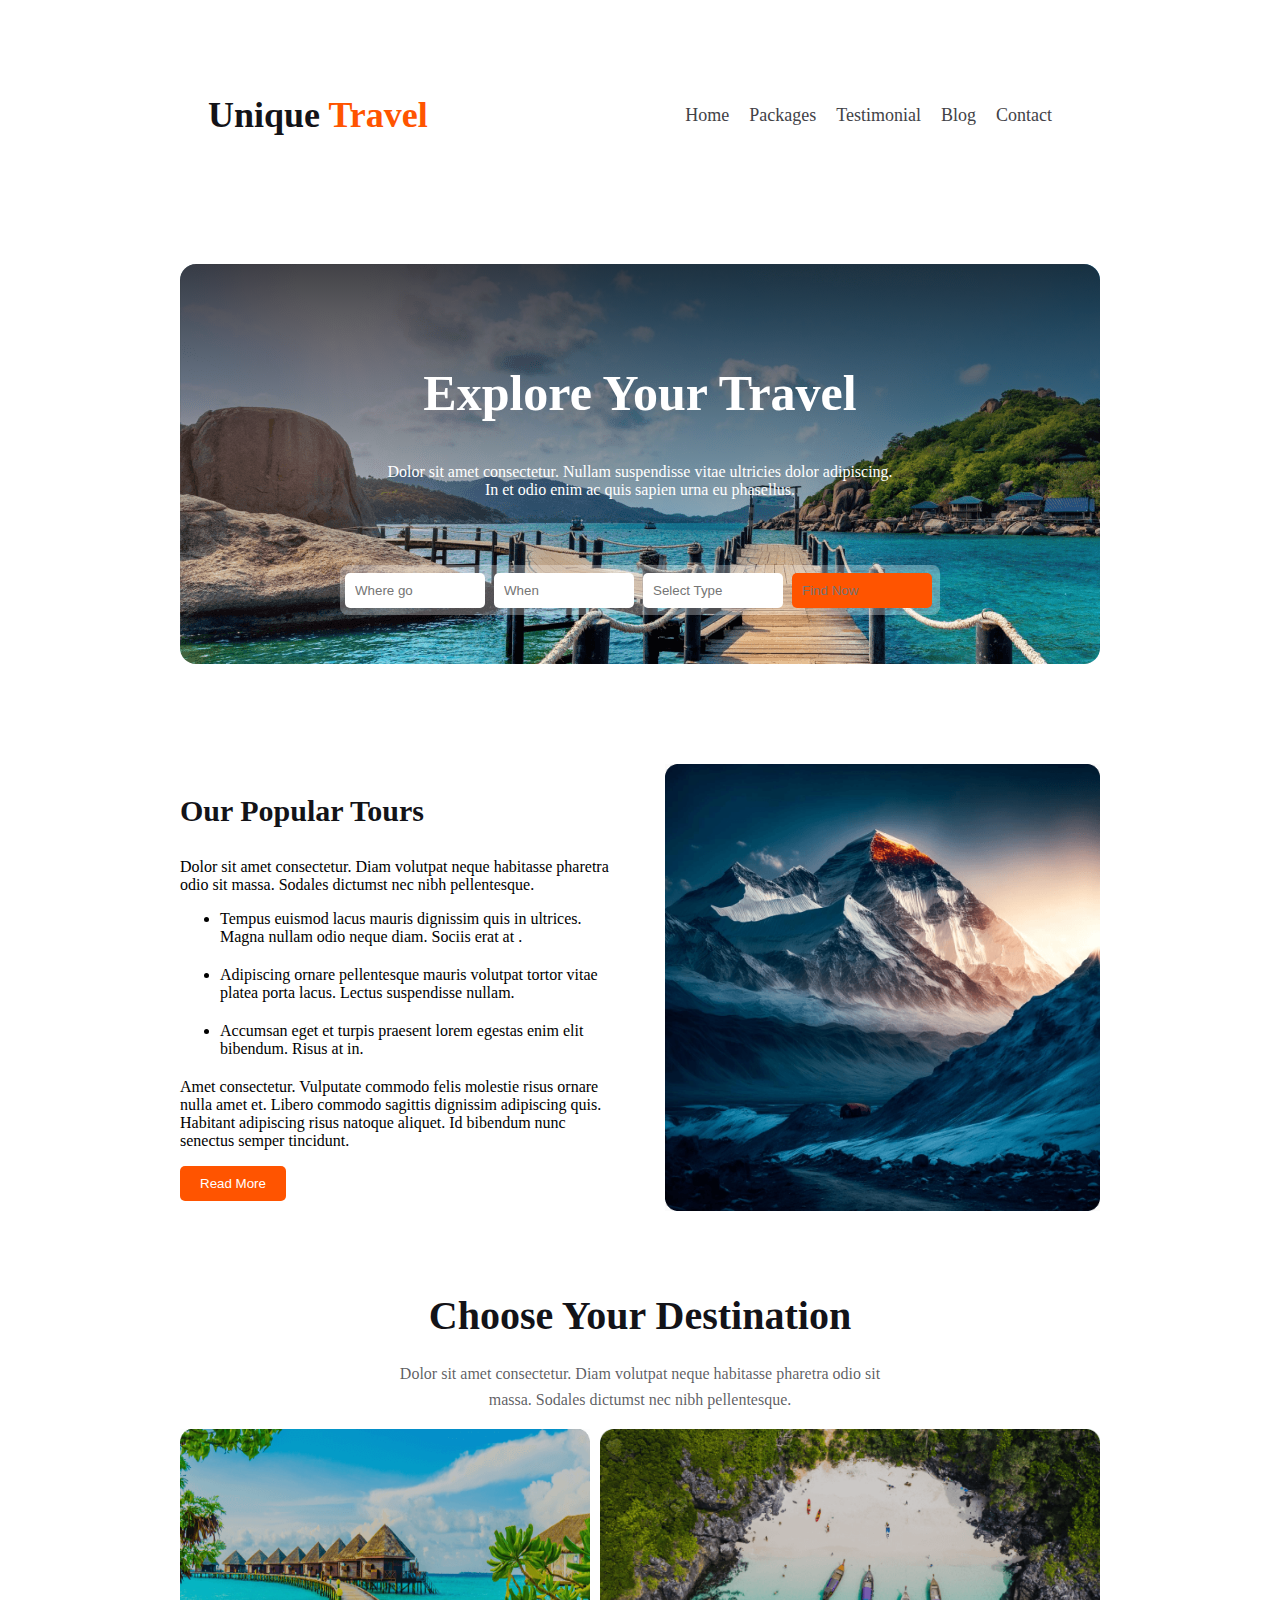
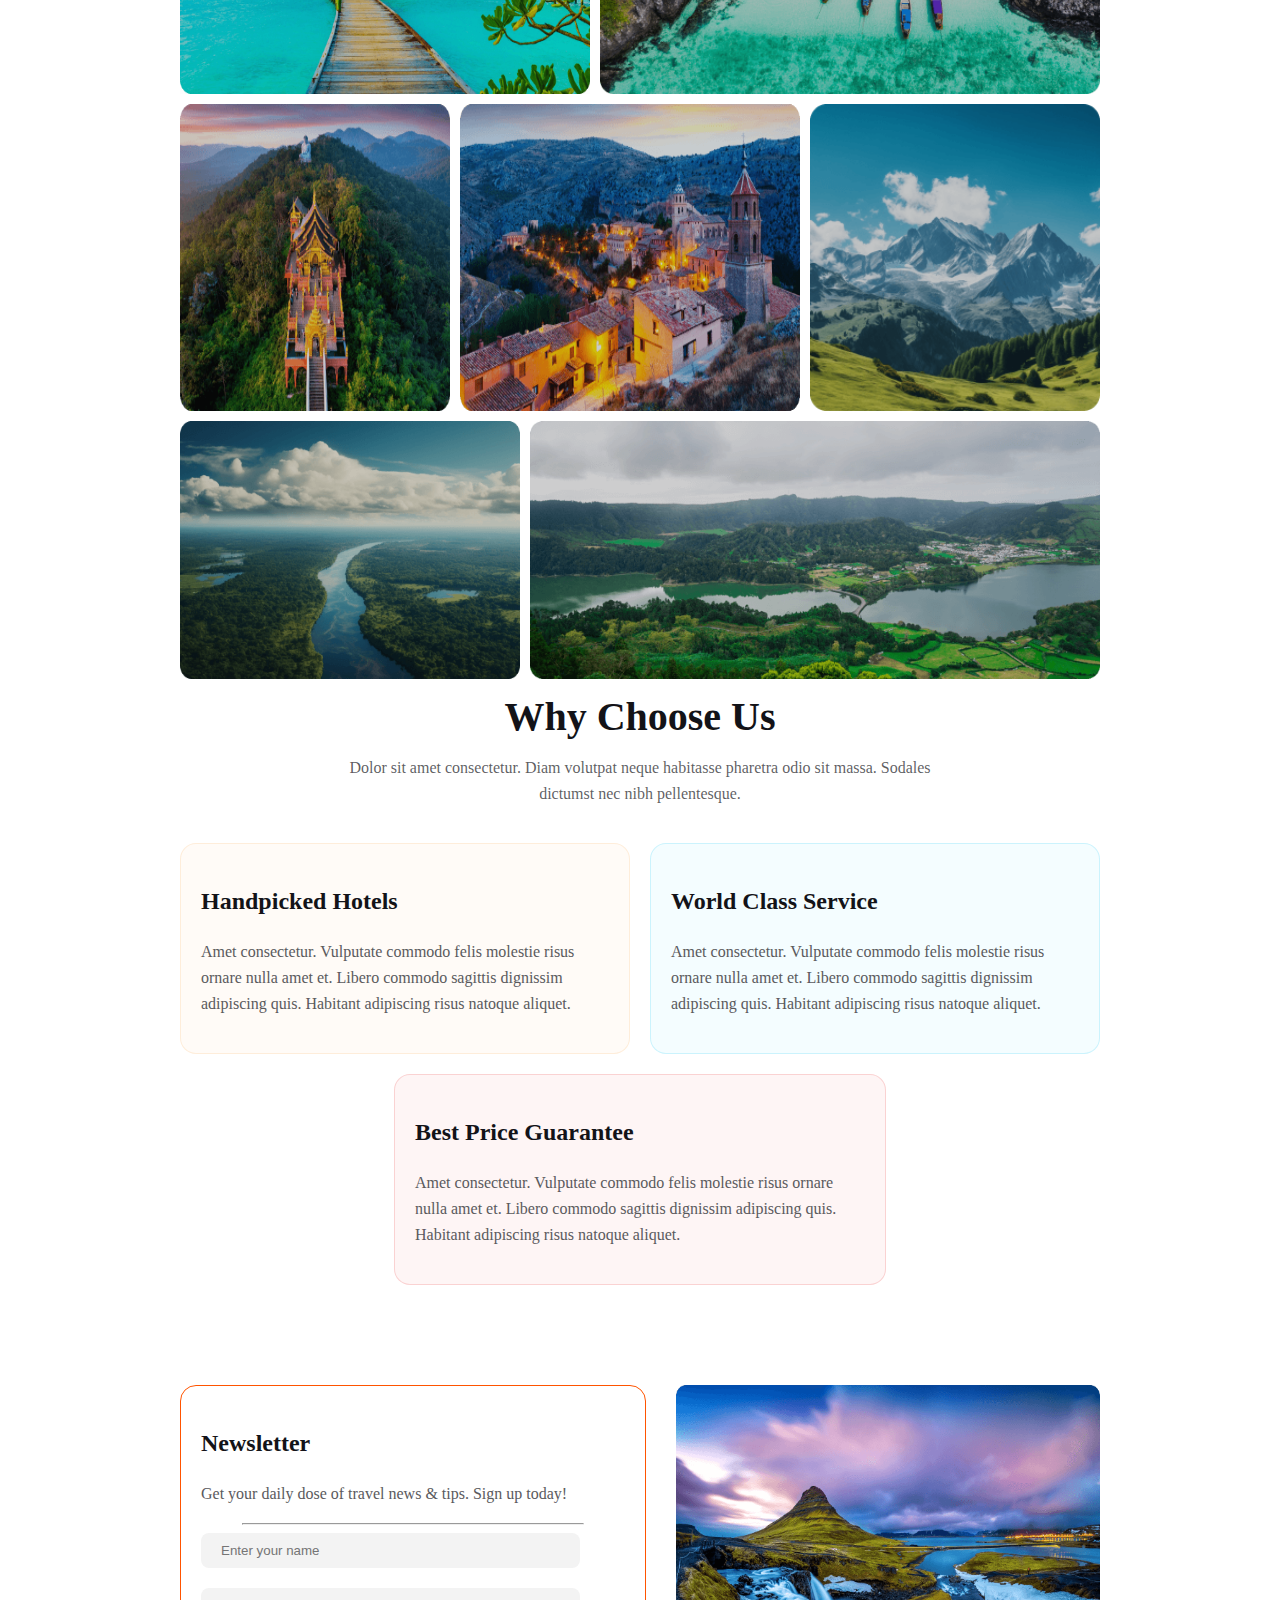
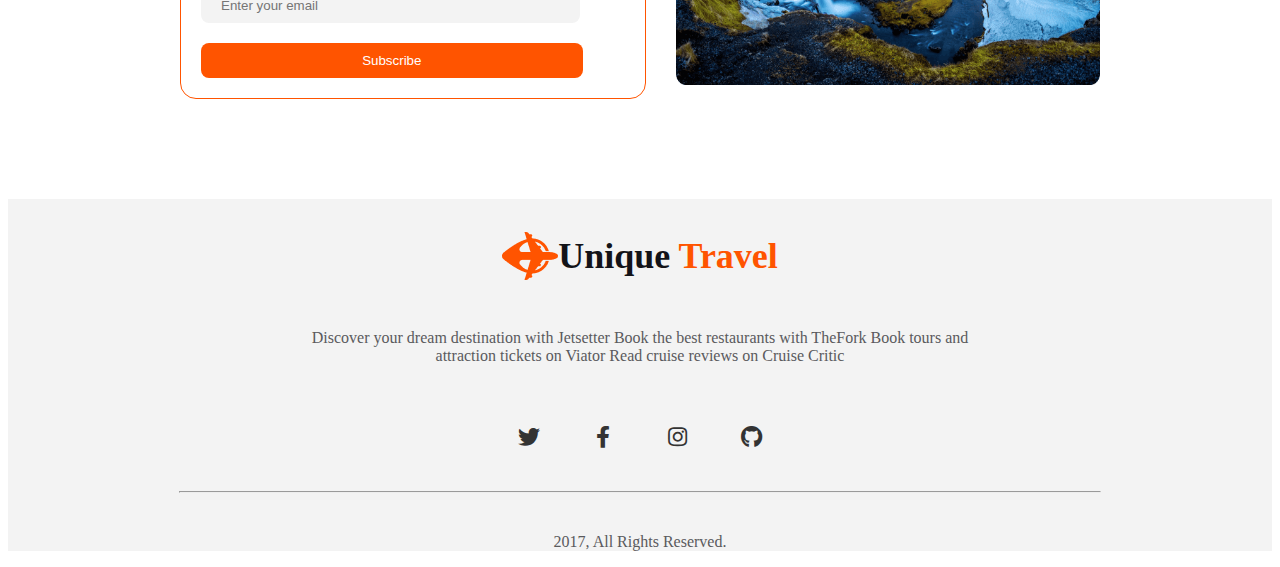
<file: index.html>
<!DOCTYPE html>
<html lang="en">
<head>
    <meta charset="UTF-8">
    <meta name="viewport" content="width=device-width, initial-scale=1.0">
    <title>Unique-Travel</title>
    <!-- Font Awesome 5.15.1 CSS -->
<link rel='stylesheet' href='https://cdnjs.cloudflare.com/ajax/libs/font-awesome/5.15.1/css/all.min.css'>

    <link rel="stylesheet" href="style.css">

</head>
<body>
    <nav>
        <div class="manu">
            <!-- <img src="Images/Group 40071 (2).png" alt=""> -->
            <h3>Unique <span class="unique">Travel</span></h3>
            <ul>
                <li><a href="">Home</a></li>
                <li><a href="">Packages</a></li>
                <li><a href="">Testimonial</a></li>
                <li><a href="">Blog</a></li>
                <li><a href="">Contact</a></li>
            </ul>
        </div>
        <div class="banner main-section">
            <div class="banner-back">
                <h2>Explore Your Travel</h2>
                <p>Dolor sit amet consectetur. Nullam suspendisse vitae ultricies dolor adipiscing. In et odio enim ac quis sapien urna eu phasellus.</p>
                <div class="serch">
                    <input type="text" placeholder="Where go">
                    <input type="text" placeholder="When">
                    <input type="text" placeholder="Select Type">
                    <input id="last" type="text" placeholder="Find Now">  
                </div>
            </div>
        </div>
    </nav>
    <section class="main-section">
        <div class="main">
                <div class="Tours-section">
                    <h3>Our Popular Tours</h3>
                    <p>Dolor sit amet consectetur. Diam volutpat neque habitasse pharetra odio sit massa. Sodales dictumst nec nibh pellentesque.</p>
                    <ul>
                        <li>Tempus euismod lacus mauris dignissim quis in ultrices. Magna nullam odio neque diam. Sociis erat at .</li>
                        <li>Adipiscing ornare pellentesque mauris volutpat tortor vitae platea porta lacus. Lectus suspendisse nullam.</li>
                        <li> Accumsan eget et turpis praesent lorem egestas enim elit bibendum. Risus at in.</li>
                    </ul>
                    <p>Amet consectetur. Vulputate commodo felis molestie risus 
                        ornare nulla amet et. Libero commodo sagittis dignissim adipiscing quis. Habitant adipiscing risus natoque aliquet. Id bibendum nunc senectus semper tincidunt. </p>
                        <button class="btn">Read More</button>
                </div>
                <div class="Tours-img">
                    <img src="Images/Rectangle 4.png" alt="">
                </div>
        </div>
    </section>
    <section class="main-section">
        <div class="Destination">
            <h3>Choose Your Destination</h3>
            <p>Dolor sit amet consectetur. Diam volutpat neque habitasse pharetra odio sit massa. Sodales dictumst nec nibh pellentesque.</p>
            <div class="Destination-img">
                <div class="grid-item-1">
                    <img src="Images/Rectangle 5.png" alt="">
                </div>
                <div class="grid-item-2">
                    <img src="Images/Rectangle 8.png" alt="">
                </div>
                <div class="grid-item-3">
                    <img src="Images/Rectangle 6.png" alt="">
                </div>
                <div class="grid-item-4">
                    <img src="Images/Rectangle 7.png" alt="">
                </div>
                <div class="grid-item-5">
                    <img src="Images/Rectangle 9.png" alt="">
                </div>
                <div class="grid-item-6">
                    <img src="Images/Rectangle 11.png" alt="">
                </div>
                <div class="grid-item-7">
                    <img src="Images/Rectangle 10.png" alt="">
                </div>
            </div>
           
        </div>
    </section>
    <section class="main-section">
        <div class="Choose-Us">
            <h2>Why Choose Us</h2>
            <p>Dolor sit amet consectetur. Diam volutpat neque habitasse pharetra odio sit massa. Sodales dictumst nec nibh pellentesque.</p>
            <div class="Choose-service">
                <div class="Handpicked-Hotels">
                    
                    <h3>Handpicked Hotels</h3>
                    <p>Amet consectetur. Vulputate commodo felis molestie risus  ornare nulla amet et. Libero commodo sagittis dignissim adipiscing quis. Habitant adipiscing risus natoque aliquet. </p>
                </div>
                <div class="Class-Service">
                    <h3>World Class Service</h3>
                    <p>Amet consectetur. Vulputate commodo felis molestie risus  ornare nulla amet et. Libero commodo sagittis dignissim adipiscing quis. Habitant adipiscing risus natoque aliquet.  </p>
                </div>
            </div>
            <div class="Guarantee">
                <h3>Best Price Guarantee</h3>
                <p>Amet consectetur. Vulputate commodo felis molestie risus  ornare nulla amet et. Libero commodo sagittis dignissim adipiscing quis. Habitant adipiscing risus natoque aliquet.</p>
            </div>
        </div>
    </section>
    <section class="main-section">
        <div class="Newsletter">
            <div class="travel-news">
                <h3>Newsletter</h3>
                <p>Get your daily dose of travel news & tips. Sign up today!</p>
                <hr>
                <input type="text" placeholder="Enter your name">
                <input type="email" name="" id="" placeholder="Enter your email">
                <button type="submit" >Subscribe</button>
            </div>
            <div class="travel-img">
                <img src="Images/Rectangle 8 (1).png" alt="">
                    <!-- <div class="descound">
                        <p>Travel.com</p>
                        <h2>Save up to 70%</h2>
                    </div> -->
            </div>
        </div>
    </section>
    <footer class="all-footer">
        <div class="footer-titel">
            <img src="Images/Group 40071 (2).png" alt="">
            <h3>Unique <span class="unique">Travel</span></h3>
            
        </div>
        <p>Discover your dream destination with Jetsetter
            Book the best restaurants with TheFork
            Book tours and attraction tickets on Viator
            Read cruise reviews on Cruise Critic </p>
        <div class="social-icon">
                
                <a href="#" class="icon twitter">
                  <div class="tooltip">Twitter</div>
                  <span><i class="fab fa-twitter"></i></span>
                </a>
                <a href="#" class="icon facebook">
                    <div class="tooltip">Facebook</div>
                    <span><i class="fab fa-facebook-f"></i></span>
                  </a>
                <a href="#" class="icon instagram">
                  <div class="tooltip">Instagram</div>
                  <span><i class="fab fa-instagram"></i></span>
                </a>
                <a href="#" class="icon github">
                  <div class="tooltip">Github</div>
                  <span><i class="fab fa-github"></i></span>
                </a>
        </div>
        <hr class="end">
        <p>2017, All Rights Reserved.</p>
    </footer>
</body>
</html>
</file>
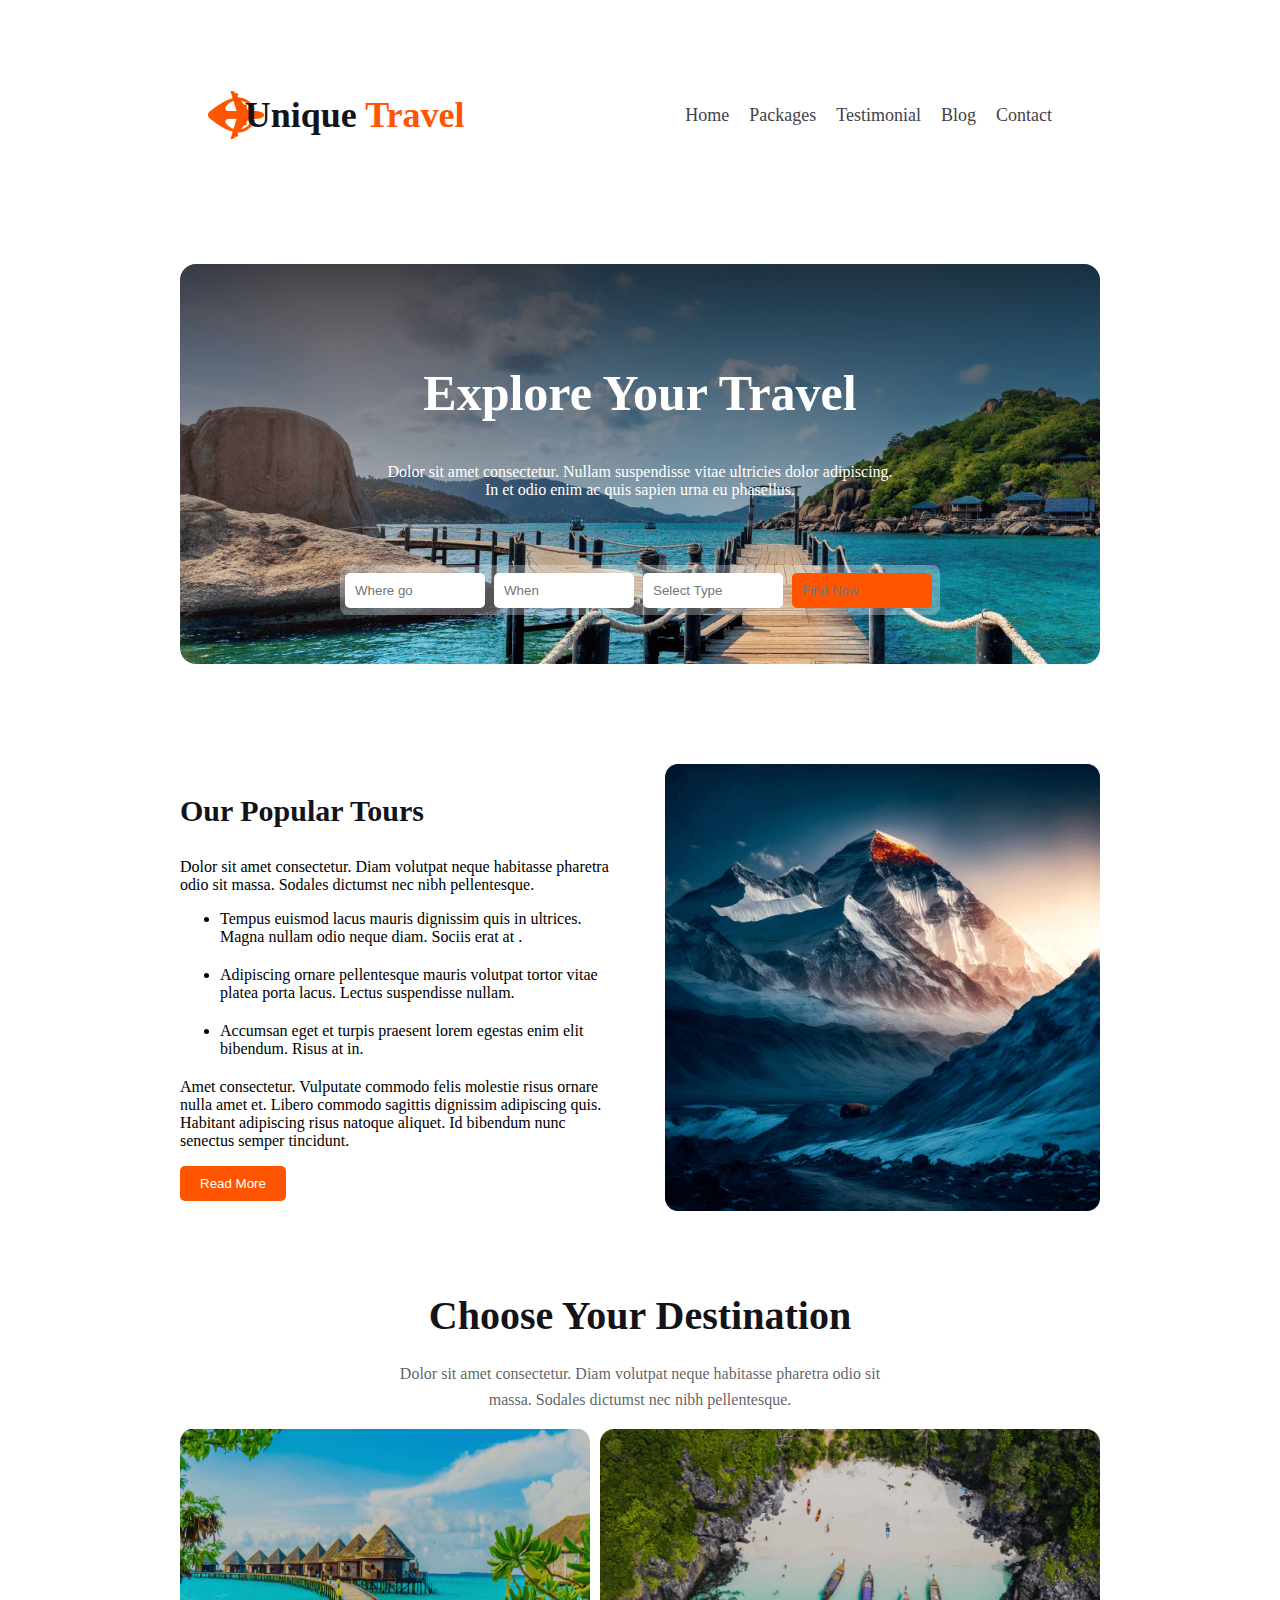
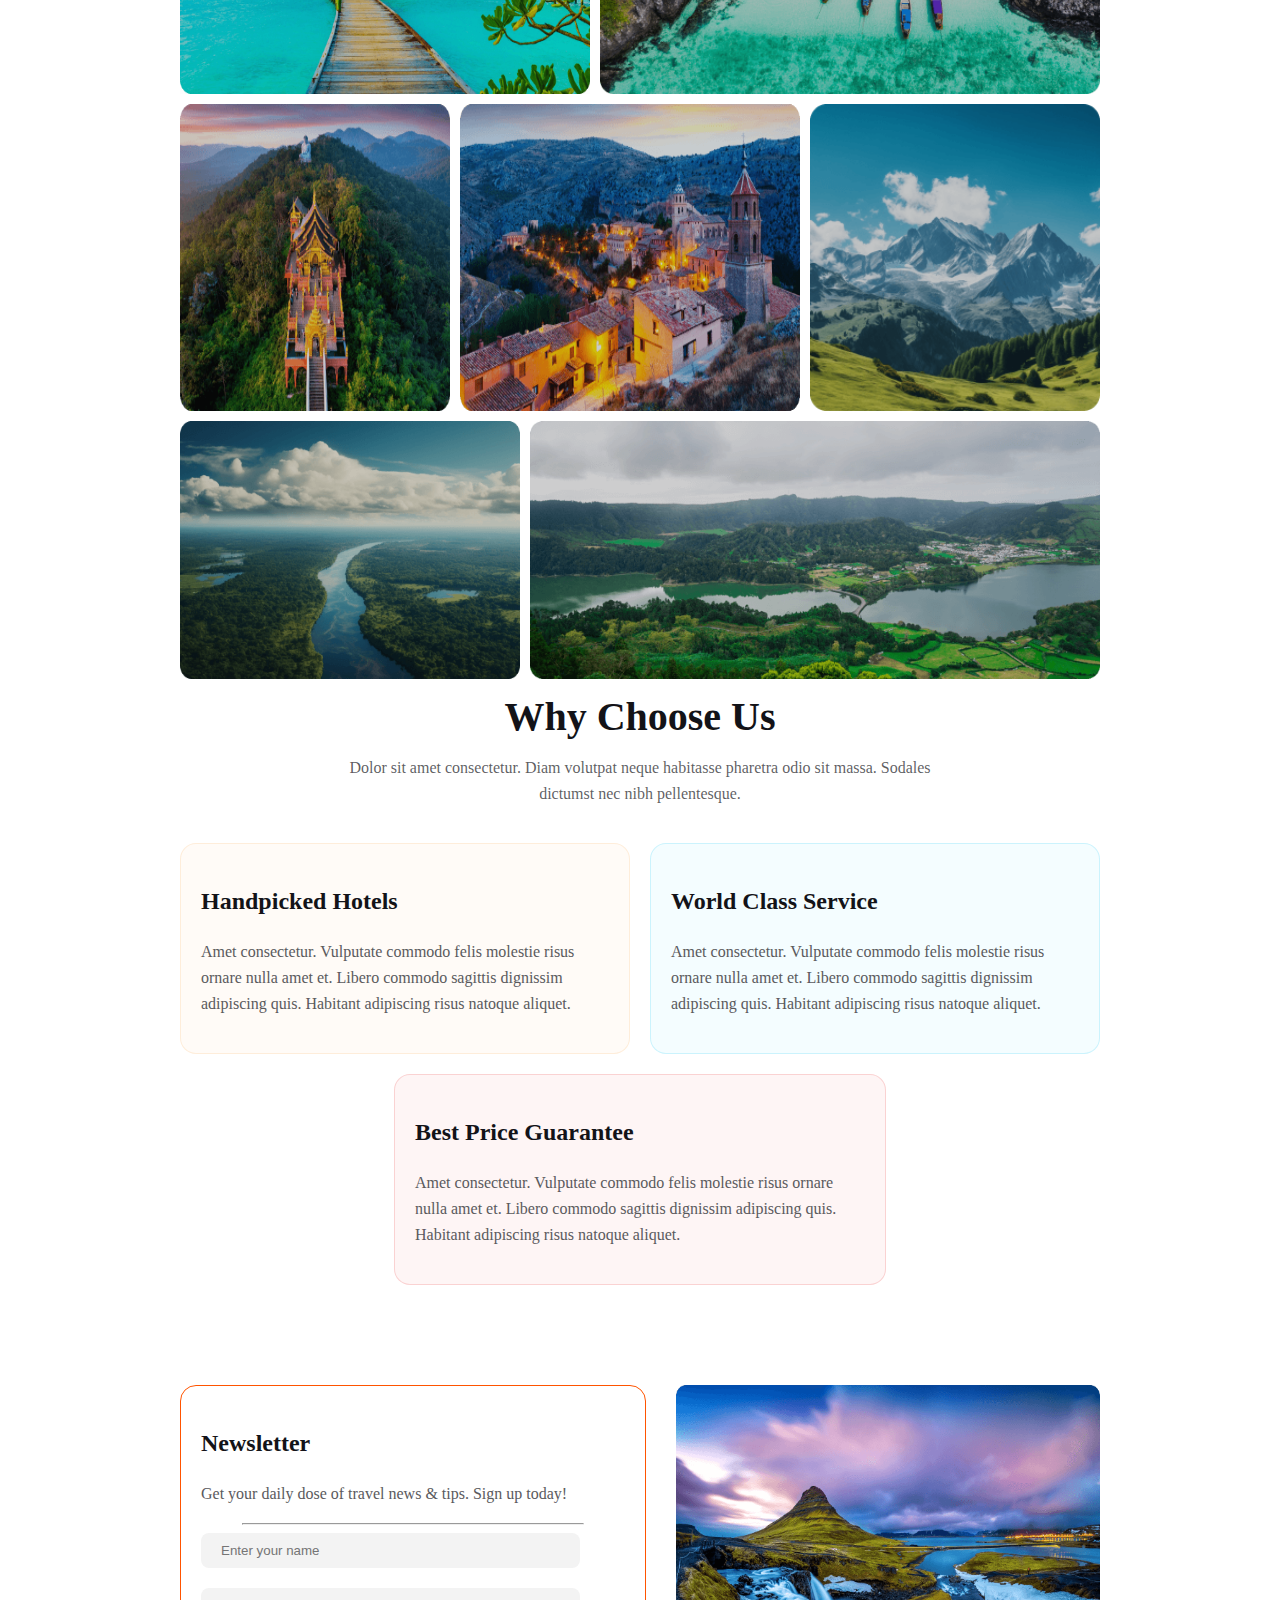
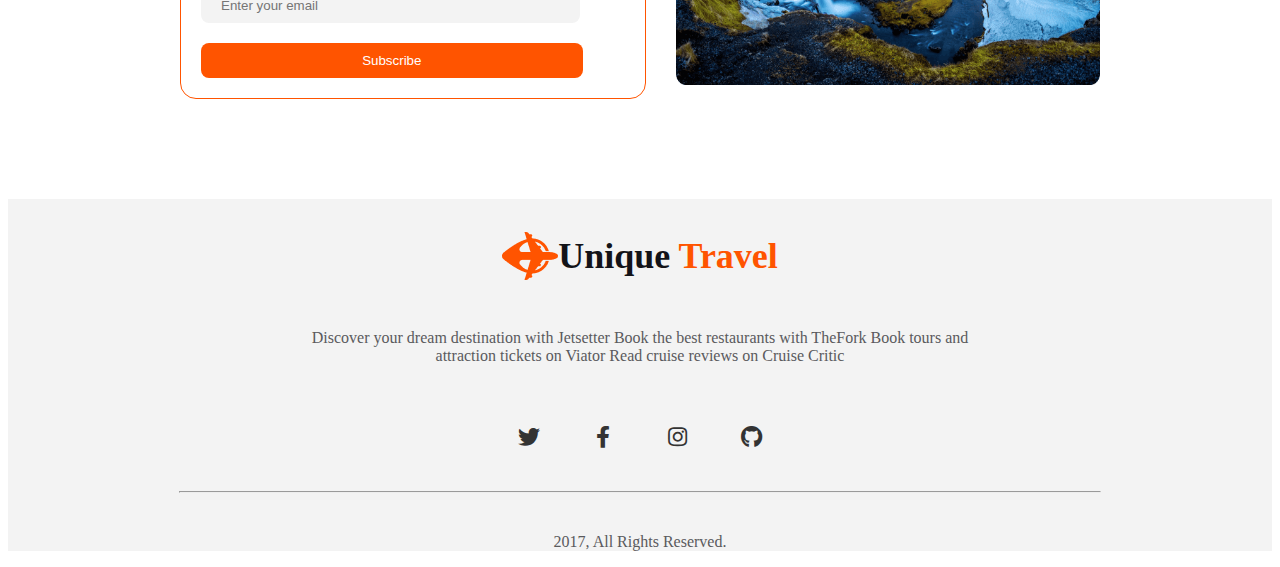
<file: inedx.html>
<!DOCTYPE html>
<html lang="en">
<head>
    <meta charset="UTF-8">
    <meta name="viewport" content="width=device-width, initial-scale=1.0">
    <title>Unique-Travel</title>
    <!-- Font Awesome 5.15.1 CSS -->
<link rel='stylesheet' href='https://cdnjs.cloudflare.com/ajax/libs/font-awesome/5.15.1/css/all.min.css'>

    <link rel="stylesheet" href="style.css">
</head>
<body>
    <nav >
        <div class="manu">
            <img src="Images/Group 40071 (2).png" alt="">
            <h3>Unique <span class="unique">Travel</span></h3>
            
            <ul>
                <li><a href="">Home</a></li>
                <li><a href="">Packages</a></li>
                <li><a href="">Testimonial</a></li>
                <li><a href="">Blog</a></li>
                <li><a href="">Contact</a></li>
            </ul>
        </div>
        <div class="banner main-section">
            <div class="banner-back">
                <h2>Explore Your Travel</h2>
                <p>Dolor sit amet consectetur. Nullam suspendisse vitae ultricies dolor adipiscing. In et odio enim ac quis sapien urna eu phasellus.</p>
                <div class="serch">
                    <input type="text" placeholder="Where go">
                    <input type="text" placeholder="When">
                    <input type="text" placeholder="Select Type">
                    <input id="last" type="text" placeholder="Find Now">
                    
                </div>
            </div>
        </div>
    </nav>
    <section class="main-section">
        <div class="main">
                <div class="Tours-section">
                    <h3>Our Popular Tours</h3>
                    <p>Dolor sit amet consectetur. Diam volutpat neque habitasse pharetra odio sit massa. Sodales dictumst nec nibh pellentesque.</p>
                    <ul>
                        <li>Tempus euismod lacus mauris dignissim quis in ultrices. Magna nullam odio neque diam. Sociis erat at .</li>
                        <li>Adipiscing ornare pellentesque mauris volutpat tortor vitae platea porta lacus. Lectus suspendisse nullam.</li>
                        <li> Accumsan eget et turpis praesent lorem egestas enim elit bibendum. Risus at in.</li>
                    </ul>
                    <p>Amet consectetur. Vulputate commodo felis molestie risus 
                        ornare nulla amet et. Libero commodo sagittis dignissim adipiscing quis. Habitant adipiscing risus natoque aliquet. Id bibendum nunc senectus semper tincidunt. </p>
                        <button class="btn">Read More</button>
                </div>
                <div class="Tours-img">
                    <img src="Images/Rectangle 4.png" alt="">
                </div>
            
            
        </div>
    </section>
    <section class="main-section">
        <div class="Destination">
            <h3>Choose Your Destination</h3>
            <p>Dolor sit amet consectetur. Diam volutpat neque habitasse pharetra odio sit massa. Sodales dictumst nec nibh pellentesque.</p>
            <div class="Destination-img">
                <div class="grid-item-1">
                    <img src="Images/Rectangle 5.png" alt="">
                </div>
                <div class="grid-item-2">
                    <img src="Images/Rectangle 8.png" alt="">
                </div>
                <div class="grid-item-3">
                    <img src="Images/Rectangle 6.png" alt="">
                </div>
                <div class="grid-item-4">
                    <img src="Images/Rectangle 7.png" alt="">
                </div>
                <div class="grid-item-5">
                    <img src="Images/Rectangle 9.png" alt="">
                </div>
                <div class="grid-item-6">
                    <img src="Images/Rectangle 11.png" alt="">
                </div>
                <div class="grid-item-7">
                    <img src="Images/Rectangle 10.png" alt="">
                </div>
            </div>
           
        </div>
    </section>
    <section class="main-section">
        <div class="Choose-Us">
            <h2>Why Choose Us</h2>
            <p>Dolor sit amet consectetur. Diam volutpat neque habitasse pharetra odio sit massa. Sodales dictumst nec nibh pellentesque.</p>
            <div class="Choose-service">
                <div class="Handpicked-Hotels">
                    
                    <h3>Handpicked Hotels</h3>
                    <p>Amet consectetur. Vulputate commodo felis molestie risus  ornare nulla amet et. Libero commodo sagittis dignissim adipiscing quis. Habitant adipiscing risus natoque aliquet. </p>
                </div>
                <div class="Class-Service">
                    <h3>World Class Service</h3>
                    <p>Amet consectetur. Vulputate commodo felis molestie risus  ornare nulla amet et. Libero commodo sagittis dignissim adipiscing quis. Habitant adipiscing risus natoque aliquet.  </p>
                </div>
            </div>
            <div class="Guarantee">
                <h3>Best Price Guarantee</h3>
                <p>Amet consectetur. Vulputate commodo felis molestie risus  ornare nulla amet et. Libero commodo sagittis dignissim adipiscing quis. Habitant adipiscing risus natoque aliquet.</p>
            </div>
        </div>
    </section>
    <section class="main-section">
        <div class="Newsletter">
            <div class="travel-news">
                <h3>Newsletter</h3>
                <p>Get your daily dose of travel news & tips. Sign up today!</p>
                <hr>
                <input type="text" placeholder="Enter your name">
                <input type="email" name="" id="" placeholder="Enter your email">
                <button type="submit" >Subscribe</button>
            </div>
            <div class="travel-img">
                <img src="Images/Rectangle 8 (1).png" alt="">
                    <!-- <div class="descound">
                        <p>Travel.com</p>
                        <h2>Save up to 70%</h2>
                    </div> -->
            </div>
        </div>
    </section>
    <footer class="all-footer">
        <div class="footer-titel">
            <img src="Images/Group 40071 (2).png" alt="">
            <h3>Unique <span class="unique">Travel</span></h3>
            
        </div>
        <p>Discover your dream destination with Jetsetter
            Book the best restaurants with TheFork
            Book tours and attraction tickets on Viator
            Read cruise reviews on Cruise Critic </p>
        <div class="social-icon">
                
                <a href="#" class="icon twitter">
                  <div class="tooltip">Twitter</div>
                  <span><i class="fab fa-twitter"></i></span>
                </a>
                <a href="#" class="icon facebook">
                    <div class="tooltip">Facebook</div>
                    <span><i class="fab fa-facebook-f"></i></span>
                  </a>
                <a href="#" class="icon instagram">
                  <div class="tooltip">Instagram</div>
                  <span><i class="fab fa-instagram"></i></span>
                </a>
                <a href="#" class="icon github">
                  <div class="tooltip">Github</div>
                  <span><i class="fab fa-github"></i></span>
                </a>
        </div>
        <hr class="end">
        <p>2017, All Rights Reserved.</p>
    </footer>
</body>
</html>
</file>
<file: style.css>
.main-section{
    width: 920px;
    margin: 0 auto;
}
.manu{
    padding: 50px 200px;
    display: flex;
    justify-content: space-between;
    align-items: center;
    /* width: 920px;
    margin: 0 auto; */
}
.manu img{
    margin-right: -200px;
}
.manu h3{
    color: #131318;
    font-size: 36px;
    font-weight: 800;
}
.unique{
    color: #FF5400;
    font-size: 36px;
    font-weight: 800;
    
}
.manu ul{
    display: flex;
}
.manu li{
    list-style: none;
    margin-right: 20px;
    font-size: 18px;
}
.manu a{
    text-decoration: none;
    color: #424247;
}

.banner{
    background-image: url(Images/Group\ 13\ \(1\)\ \(1\).png);
    height: 400px;
    border-radius: 16px;
    margin-bottom: 100px;
}
.banner-back{
    border-radius: 16px;
    background: linear-gradient(180deg, rgba(19, 19, 24, 0.80) 0%, rgba(19, 19, 24, 0.00) 100%);
}
.banner h2{
    padding: 100px 200px 0px;
    text-align: center;
    color: #FFF;
    font-size: 50px;
    font-weight: 800;
}
.banner p{
    color: #FFF;
    text-align: center;
    font-size: 16px;
    font-weight: 400;
    padding: 0px 200px;
    padding-bottom: 50px;
}
.serch{
    border-radius: 8px;
    background: rgba(255, 255, 255, 0.30);
    width: 600px;
    margin: 0 auto;
    line-height: 50px;
}
.serch input{
    border-radius: 5px;
    border: none;
    background: #FFF;
    padding: 10px;
    width: 120px;
    margin-left: 5px;
}
#last{
    background-color: #FF5400;
}


/* main style */

.main{
    width: 920px;
    margin: 0 auto;
    display: flex;
    gap: 50px;
    margin-bottom: 100px;
}
.Tours-section{
width: 48%;
}
.Tours-section h3{
    color: #131318;
    font-size: 30px;
    font-weight: 800;
}
.Tours-section p ul{
    color: rgba(19, 19, 24, 0.70);
}
.Tours-section li{
    margin-bottom: 20px;
}
.btn{
    color: #FFF;
text-align: center;
border: none;
border-radius: 5px;
background: #FF5400;
padding: 10px 20px;
}
.Tours-img{
    width: 48%;
}
.Tours-img img{
    width: 100%;
    height: 100%;
}
/* Choose-Us style */

.Choose-Us h2{
    color: #131318;
    text-align: center;
    font-size: 40px;
    font-weight: 800;
    line-height: 10px;
    
}
.Choose-Us> p{
    color: rgba(19, 19, 24, 0.70);
    padding: 0 150px;
    text-align: center;
    font-size: 16px;
    font-weight: 400;
    line-height: 26px;
}
.Choose-service{
    display: flex;
    gap: 20px;
    padding: 20px 0px;
}
.Handpicked-Hotels h3, .Class-Service h3, .Guarantee h3{
    color: #131318;
    font-size: 24px;
    font-weight: 800;
}
.Handpicked-Hotels p, .Class-Service p, .Guarantee p{
    color: #5A5A5D;
    font-size: 16px;
    font-weight: 400;
    line-height: 26px
}
.Handpicked-Hotels{
    border-radius: 16px;
    border: 1px solid rgba(251, 181, 99, 0.20);
    background: rgba(251, 181, 99, 0.05);
    padding: 20px;
}
.Class-Service{
    border-radius: 16px;
    border: 1px solid rgba(41, 206, 246, 0.20);
    background: rgba(41, 206, 246, 0.05);
    padding: 20px;
}
.Guarantee{
    border-radius: 16px;
    border: 1px solid rgba(233, 68, 68, 0.20);
    background: rgba(233, 68, 68, 0.05);
    width: 450px;
    padding: 20px;
    margin: 0 auto;
}

/* Newsletter style */

.Newsletter{
    margin: 100px 0px;
    display: flex;
    gap: 30px;
}
.travel-news{
    width: 48%;
    padding: 20px;
    border: 1px solid  #FF5400;
    border-radius: 16px;
}
.travel-news h3{
    color: #131318;
    font-size: 24px;
    font-weight: 800;
}
.travel-news p{
    color: #5A5A5D;
    font-size: 16px;
    font-weight: 400;
    line-height: 26px
}
hr{
    width: 80%;
   color: rgba(19, 19, 24, 0.05);
}
.travel-news input{
    width: 80%;
    padding: 10px 20px;
    margin-bottom: 20px;
    border-radius: 8px;
    background: rgba(19, 19, 24, 0.05);
    border: none;
}
.travel-news button{
    width: 90%;
    padding: 10px 20px;
    border-radius: 8px;
    background: #FF5400;
    color: #fff;
    border: none;
}
.travel-img{
    width: 48%;
}
.travel-img img{
    width: 100%;
    height: 300px;
} 
.descound{
    border-radius: 16px;
    background: #FF5400;
    width: 200px;
    text-align: center;
    color: #fff;
    line-height: 10px;
    padding: 10px;
   
}
/* Destination style */


.Destination h3{
    color: #131318;
    text-align: center;
    font-size: 40px;
    font-weight: 800;
    line-height: 10px;
}
.Destination p{
    color: rgba(19, 19, 24, 0.70);
    text-align: center;
    font-size: 16px;
    font-weight: 400;
    line-height: 26px;
    padding: 0px 200px;
}
.Destination-img{
    display: grid;
    grid-template-columns: repeat(12,1fr);
    grid-template-rows: repeat(3, ifr);
    gap: 10px;
}
.Destination img{
    width: 100%;
    height: 100%;
}
.grid-item-1{
    grid-column: 1/6 span;
}
.grid-item-2{
    grid-column: 7/15 span;
}
.grid-item-3{
    grid-column: 1/4 span;
}
.grid-item-4{
    grid-column: 5/5 span;
}
.grid-item-5{
    grid-column: 10/12 span;
}
.grid-item-6{
    grid-column: 1/5 span;
}
.grid-item-7{
    grid-column: 6/16 span;
    
}
.all-footer{
    background: rgba(19, 19, 24, 0.05);
}
.all-footer p{
    text-align: center;
    padding: 0px 300px;
    color: #5A5A5D;
}
.footer-titel{
    display: flex;
    align-items: center;
    justify-content: center;
}

.footer-titel h3{
    color: #131318;
    font-size: 36px;
    font-weight: 800;
    
}
.social-icon{
    text-align: center;
    /* padding: 0px 0px 50px 0px; */
}
.social-icon .icon{
    margin: 10px;
    width: 50px;
    height: 50px;
    line-height: 50px;
    font-size: 22px;
    display: inline-block;
    color: #333;
    text-decoration: none;
  }
  .social-icon .tooltip {
    line-height: 1;
    opacity: 0;
  }
  
.end{
    width: 920px;
   margin: 40px auto;
  }
  
@media screen and (max-width:576px) {
    .main-section{
        width: 100%;
    }
    .manu{
        flex-direction: column;
        padding: 10px;
        width: 100%;
    }
    .manu img{
        display: none;
    }
    .banner{
        flex-direction: column;
        width: 100%;
    }
    .banner img{
        width: 100%;
        height: 100%;
    }
    .banner-back{
        border-radius: 16px;
    background: linear-gradient(180deg, rgba(19, 19, 24, 0.80) 0%, rgba(19, 19, 24, 0.00) 100%);
    }
    .serch{
        width: 100%;
        background: none;
    }
   .serch input{
        width: 50%;
        margin-left: 100px;
   }
    .banner-back h2{
        padding: 20px 10px 10px;
        font-size: 40px;
    }
    .banner-back p{
        padding: 0px ;
    }
    .main{
        flex-direction: column;
        width: 100%;
        margin-left: 0px;
    }
    .Tours-section{
        width: 100%;
    }
    .Tours-img{
        width: 100%;
    }
    .Destination{
        width: 100%;
    }
    .Destination h3{
        width: 100%;
        font-size: 25px;
    }
    .Destination p{
        width: 98%;
        padding: 10px;
    }
    .Destination-img{
        width: 100%;
    }
    .grid-item-1, .grid-item-2, .grid-item-3,.grid-item-4,.grid-item-5, .grid-item-6, .grid-item-7{
        grid-column: 1/46 span;  
    }
    .Choose-Us{
        width: 100%;
    }
    .Choose-Us> p{
        padding: 10px;
    }
    .Choose-service{
        flex-direction: column;
        width: 100%;
    }
    .Guarantee{
        width: 90%;
    }
    .Newsletter{
        flex-direction: column;
        width: 100%;
        margin-left: 10px;
    }
    .travel-news{
        width: 90%;
    }
    .travel-img{
        width: 100%;
    }
    .all-footer p{
        padding: 10px;
    }
   .end{
    width: 100%;
   }
}
</file>
